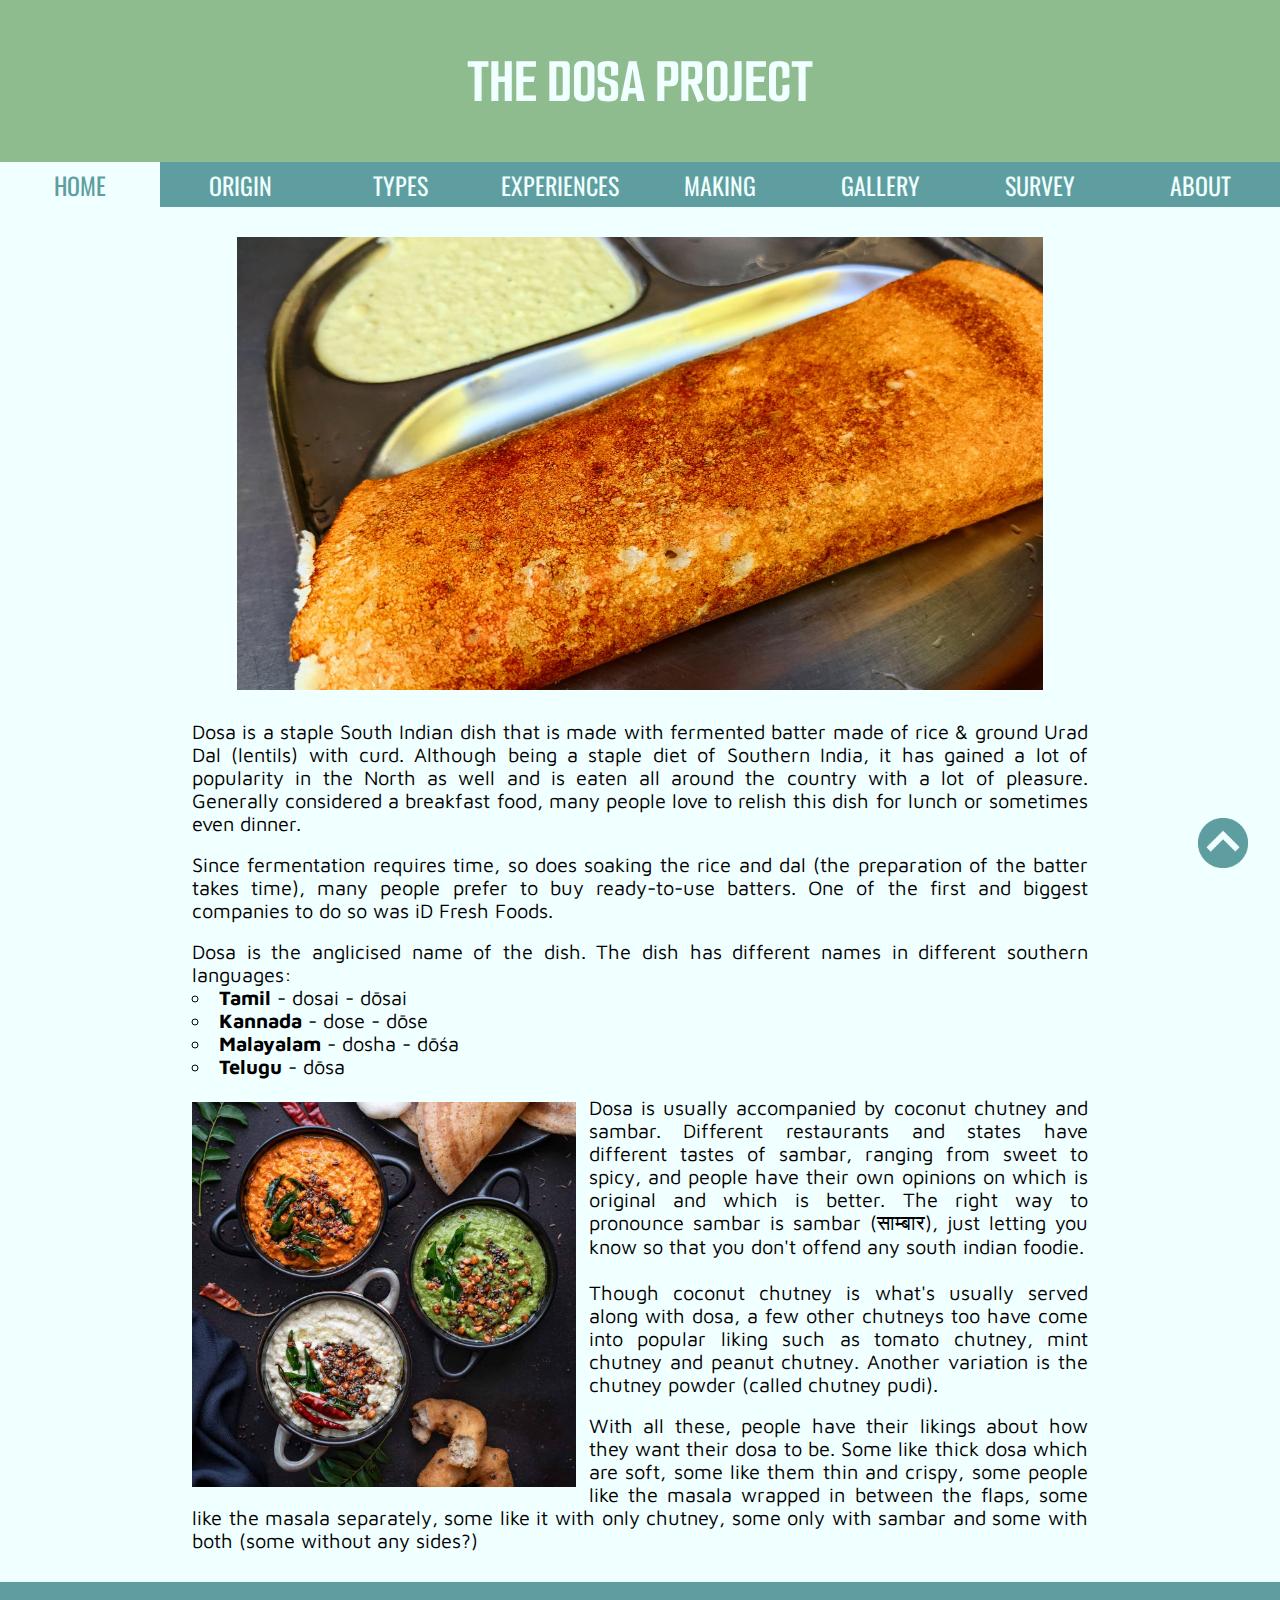
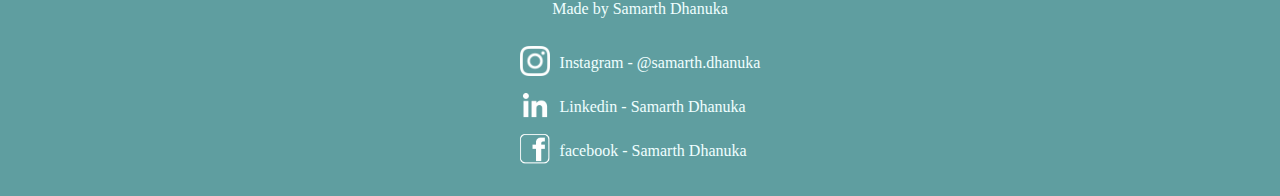
<file: index.html>
<!DOCTYPE html>
<html lang="en">

<head>
    <meta charset="UTF-8">
    <meta http-equiv="X-UA-Compatible" content="IE=edge">
    <meta name="viewport" content="width=device-width, initial-scale=1.0">
    <title>The Dosa Project</title>
    <link rel = "icon" href = "img/Dosa logo.png" type = "image/x-icon">
    <link rel="stylesheet" href="style.css">
    <link rel="stylesheet" href="layout.css">
    <link rel="stylesheet" href="responsive.css">
</head>

<body class="flex">
    <h1>
        <div id="top" class="flex acenter jcenter">
            <a href="index.html" class="flex unstyle text-azure acenter jcenter">
                <h1>THE DOSA PROJECT</h1>
            </a>
        </div>
    </h1>
    <header class="flex">
        <nav class="text-azure">
            <ul class="flex acenter">
                <li class="flex nav_ele"><a href="index.html" class="flex unstyle text-azure acenter jcenter"
                        id="this-page">HOME</a></li>
                <li class="flex nav_ele"><a href="origin.html"
                        class="flex unstyle text-azure acenter jcenter">ORIGIN</a></li>
                <li class="flex nav_ele"><a href="types.html"
                        class="flex unstyle text-azure acenter jcenter dropdown types">TYPES
                        <br>
                        <div id="types-list">
                            <a href="types.html#masala">Masala Dosa</a><br>
                            <a href="types.html#benne">Benne Dosa</a><br>
                            <a href="types.html#nine">99 Dosa</a><br>
                        </div>
                    </a>
                </li>
                <li class="flex nav_ele">
                    <a href="experiences.html" class="flex unstyle text-azure acenter jcenter">EXPERIENCES</a>
                </li>
                <li class="flex nav_ele"><a href="making.html"
                        class="flex unstyle text-azure acenter jcenter">MAKING</a></li>
                <li class="flex nav_ele"><a href="gallery.html" class="flex unstyle text-azure acenter jcenter">GALLERY</a>
                </li>
                <li class="flex nav_ele"><a href="survey.html"
                        class="flex unstyle text-azure acenter jcenter">SURVEY</a></li>
                <li class="flex nav_ele"><a href="about.html" class="flex unstyle text-azure acenter jcenter">ABOUT</a>
                </li>
            </ul>
        </nav>
    </header>
    <main class="flex jcenter">
        <div class="w100">
            <div class="flex acenter jcenter m30">
                <img src="img/Dosa 1.jpeg" alt="Image of Dosa" class="w90">
            </div>
            <p class="justify">
                Dosa is a staple South Indian dish that is made with fermented batter made of rice & ground Urad Dal
                (lentils) with curd. Although being a staple diet of Southern India, it has gained a lot of popularity
                in the North as well and is eaten all around the country with a lot of pleasure. Generally considered a
                breakfast food, many people love to relish this dish for lunch or sometimes even dinner.
            </p>
            <br>
            <p class="justify">
                Since fermentation requires time, so does soaking the rice and dal (the preparation of the batter takes
                time), many people prefer to buy ready-to-use batters. One of the first and biggest companies to do so
                was iD Fresh Foods.
            </p>
            <br>
            <p class="justify">
                Dosa is the anglicised name of the dish. The dish has different names in different southern languages:
            </p>
            <!-- <br> -->
            <ul>
                <li> <b>Tamil</b> - dosai - dōsai</li>
                <li> <b>Kannada</b> - dose - dōse</li>
                <li> <b>Malayalam</b> - dosha - dōśa</li>
                <li> <b>Telugu</b> - dōsa</li>
            </ul>
            <br>
            <a
                href="https://www.google.com/url?sa=i&url=https%3A%2F%2Fwww.cubesnjuliennes.com%2Fcoconut-chutney-recipe%2F&psig=AOvVaw0rjCI6iHm2WC2Ce8DPnVQA&ust=1647249770305000&source=images&cd=vfe&ved=0CAsQjRxqFwoTCJCO1d3hwvYCFQAAAAAdAAAAABAD">
                <img src="img/chutneys.jpeg" alt="image of chutneys" class="float ptop">
            </a>
            <p class="justify">
                Dosa is usually accompanied by coconut chutney and sambar. Different restaurants and states have
                different tastes of sambar, ranging from sweet to spicy, and people have their own opinions on which
                is original and which is better. The right way to pronounce sambar is sambar (साम्बार), just letting
                you know so that you don't offend any south indian foodie.
                <br>
                <br>
                Though coconut chutney is what's usually served along with dosa, a few other chutneys too have come
                into popular liking such as tomato chutney, mint chutney and peanut chutney. Another variation is the
                chutney powder (called chutney pudi).
            </p>
            <br>
            <p class="justify">
                With all these, people have their likings about how they want their dosa to be. Some like
                thick dosa which are soft, some like them thin and crispy, some people like the masala wrapped in
                between the flaps, some like the masala separately, some like it with only chutney, some only with
                sambar and some with both (some without any sides?)
            </p>
        </div>
    </main>
    <div id="gototop">
        <img src="img/go to top.png" alt="Back to top" height="50px">
    </div>
    <footer class="flex acenter jcenter text-azure clmn">
        <br>
        Made by Samarth Dhanuka
        <br> <br>
        <table cellspacing= "10px">
            <tr>
                <td>
                    <a href="https://www.instagram.com/_sam.art.h_/" target="_blank" class="unstyle">
                        <img src="img/insta.png" alt="Instagram">
                    </a>
                </td>
                <td>
                    <a href="https://www.instagram.com/samarth.dhanuka/" target="_blank" class="unstyle">
                        Instagram - @samarth.dhanuka
                    </a>
                </td>
            </tr>
            <tr>
                <td>
                    <a href="https://www.linkedin.com/in/samarth-dhanuka/" target="_blank" class="unstyle">
                        <img src="img/in.png" alt="Linkedin">
                    </a>
                </td>
                <td>
                    <a href="https://www.linkedin.com/in/samarth-dhanuka/" target="_blank" class="unstyle">
                        Linkedin - Samarth Dhanuka
                    </a>
                </td>
            </tr>
            <tr>
                <td>
                    <a href="https://www.facebook.com/profile.php?id=100075014081166" target="_blank" class="unstyle">
                        <img src="img/fb.png" alt="facebook">
                    </a>
                </td>
                <td>
                    <a href="https://www.facebook.com/profile.php?id=100075014081166" target="_blank" class="unstyle">
                        facebook - Samarth Dhanuka
                    </a>
                </td>
            </tr>
        </table>
        <br>
    </footer>
</body>

<script src="backtotop.js"></script>

</html>
</file>
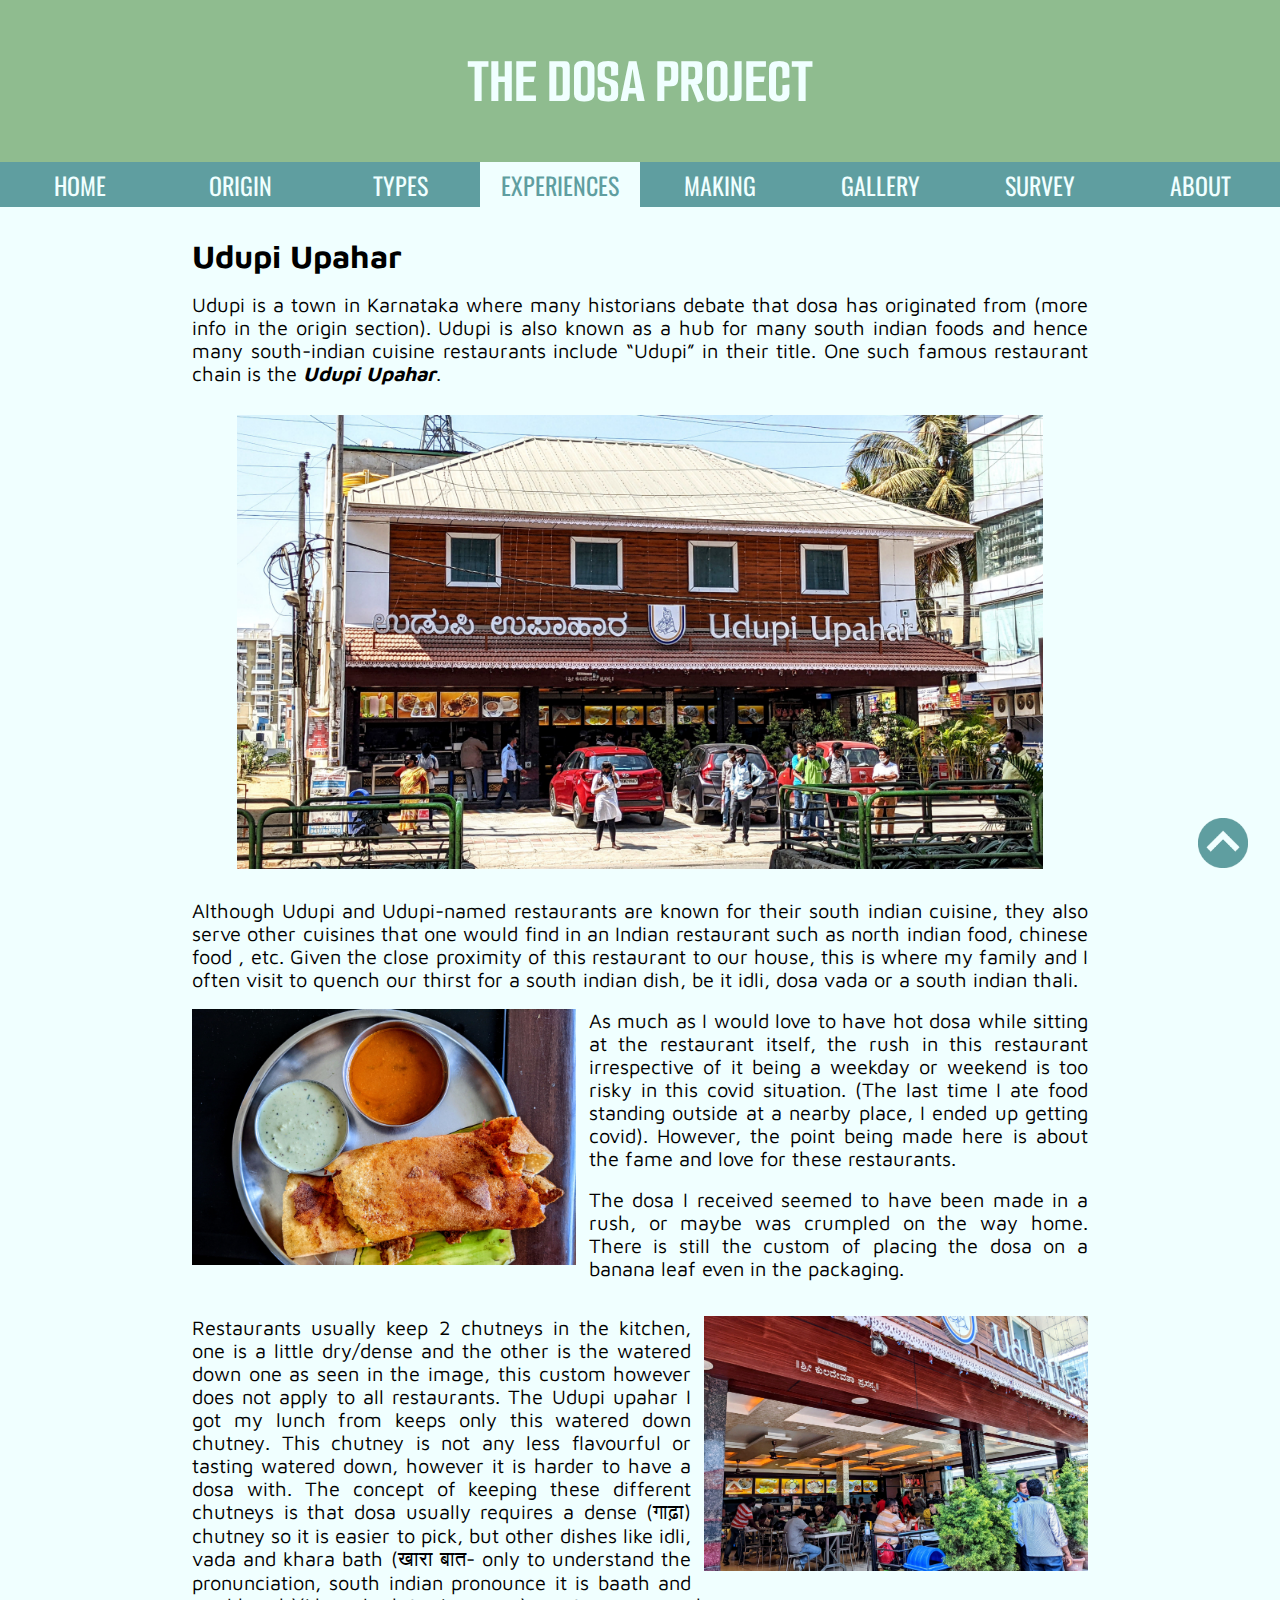
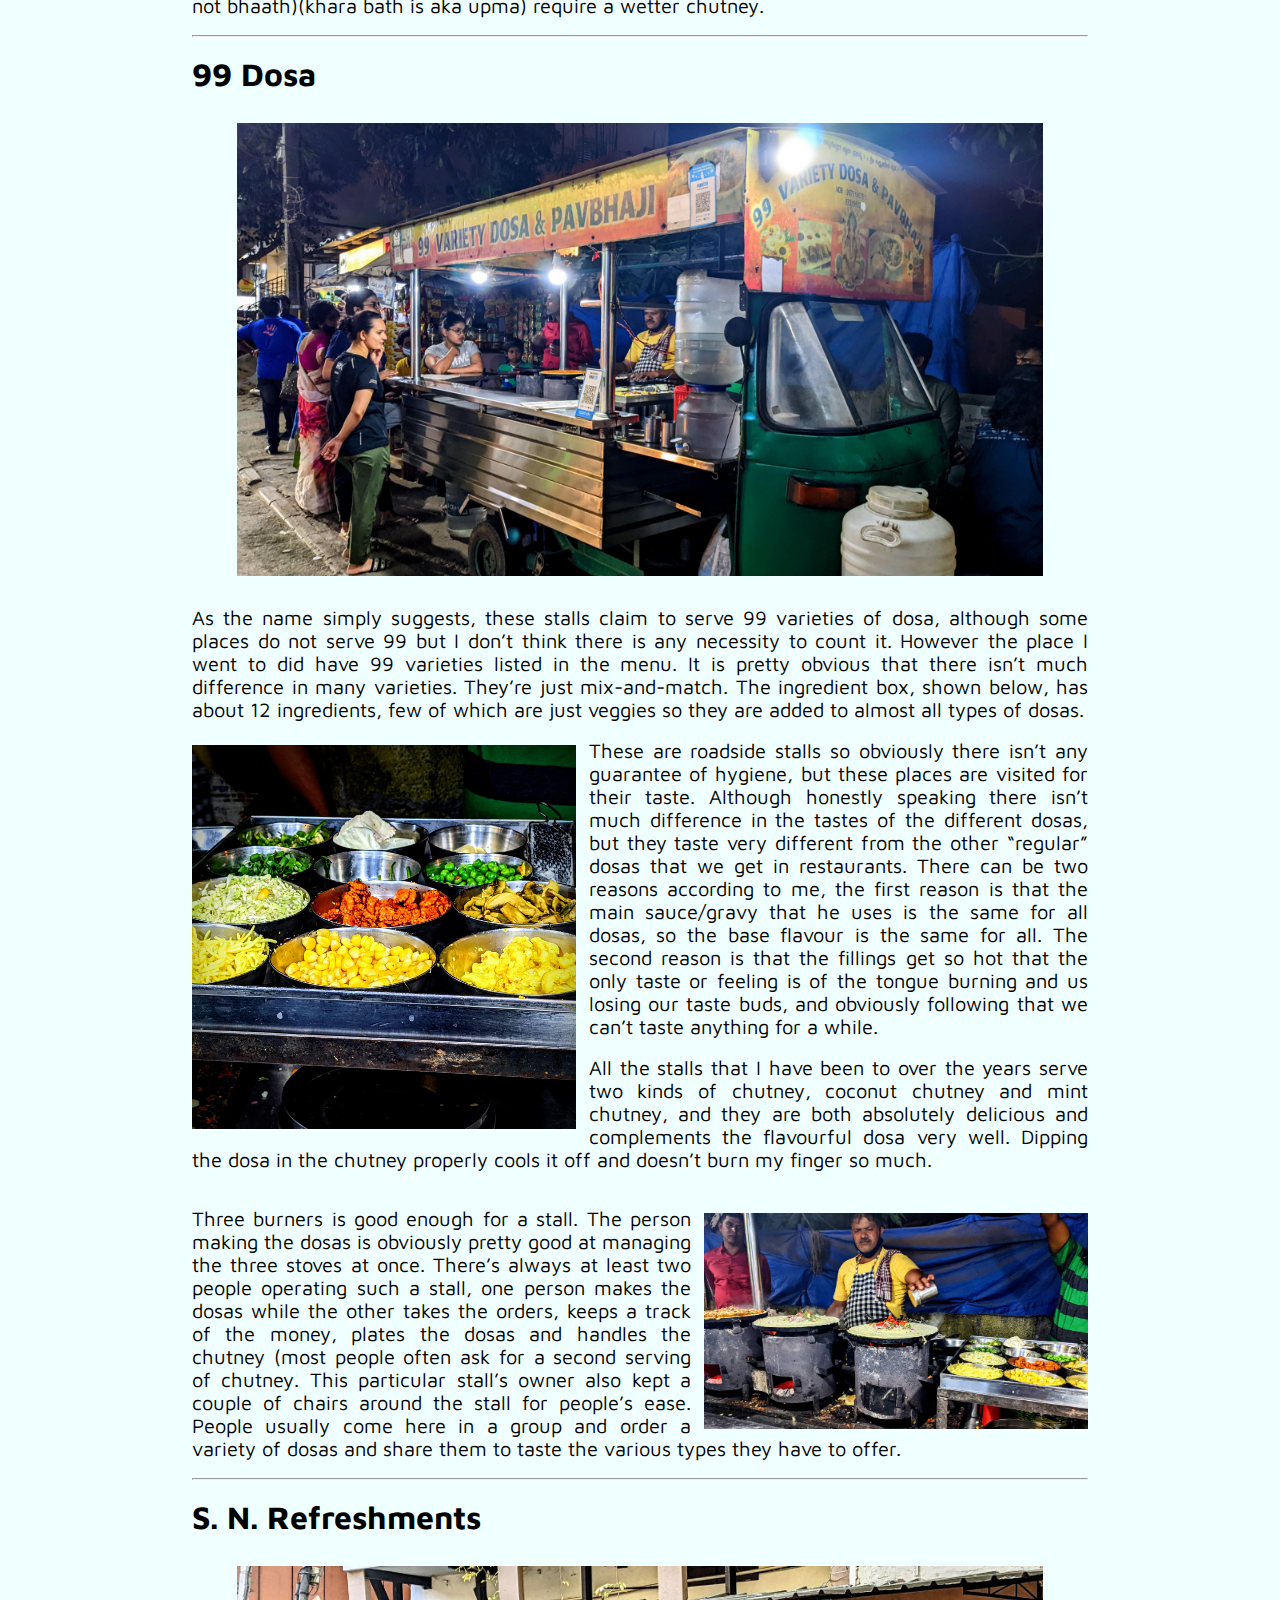
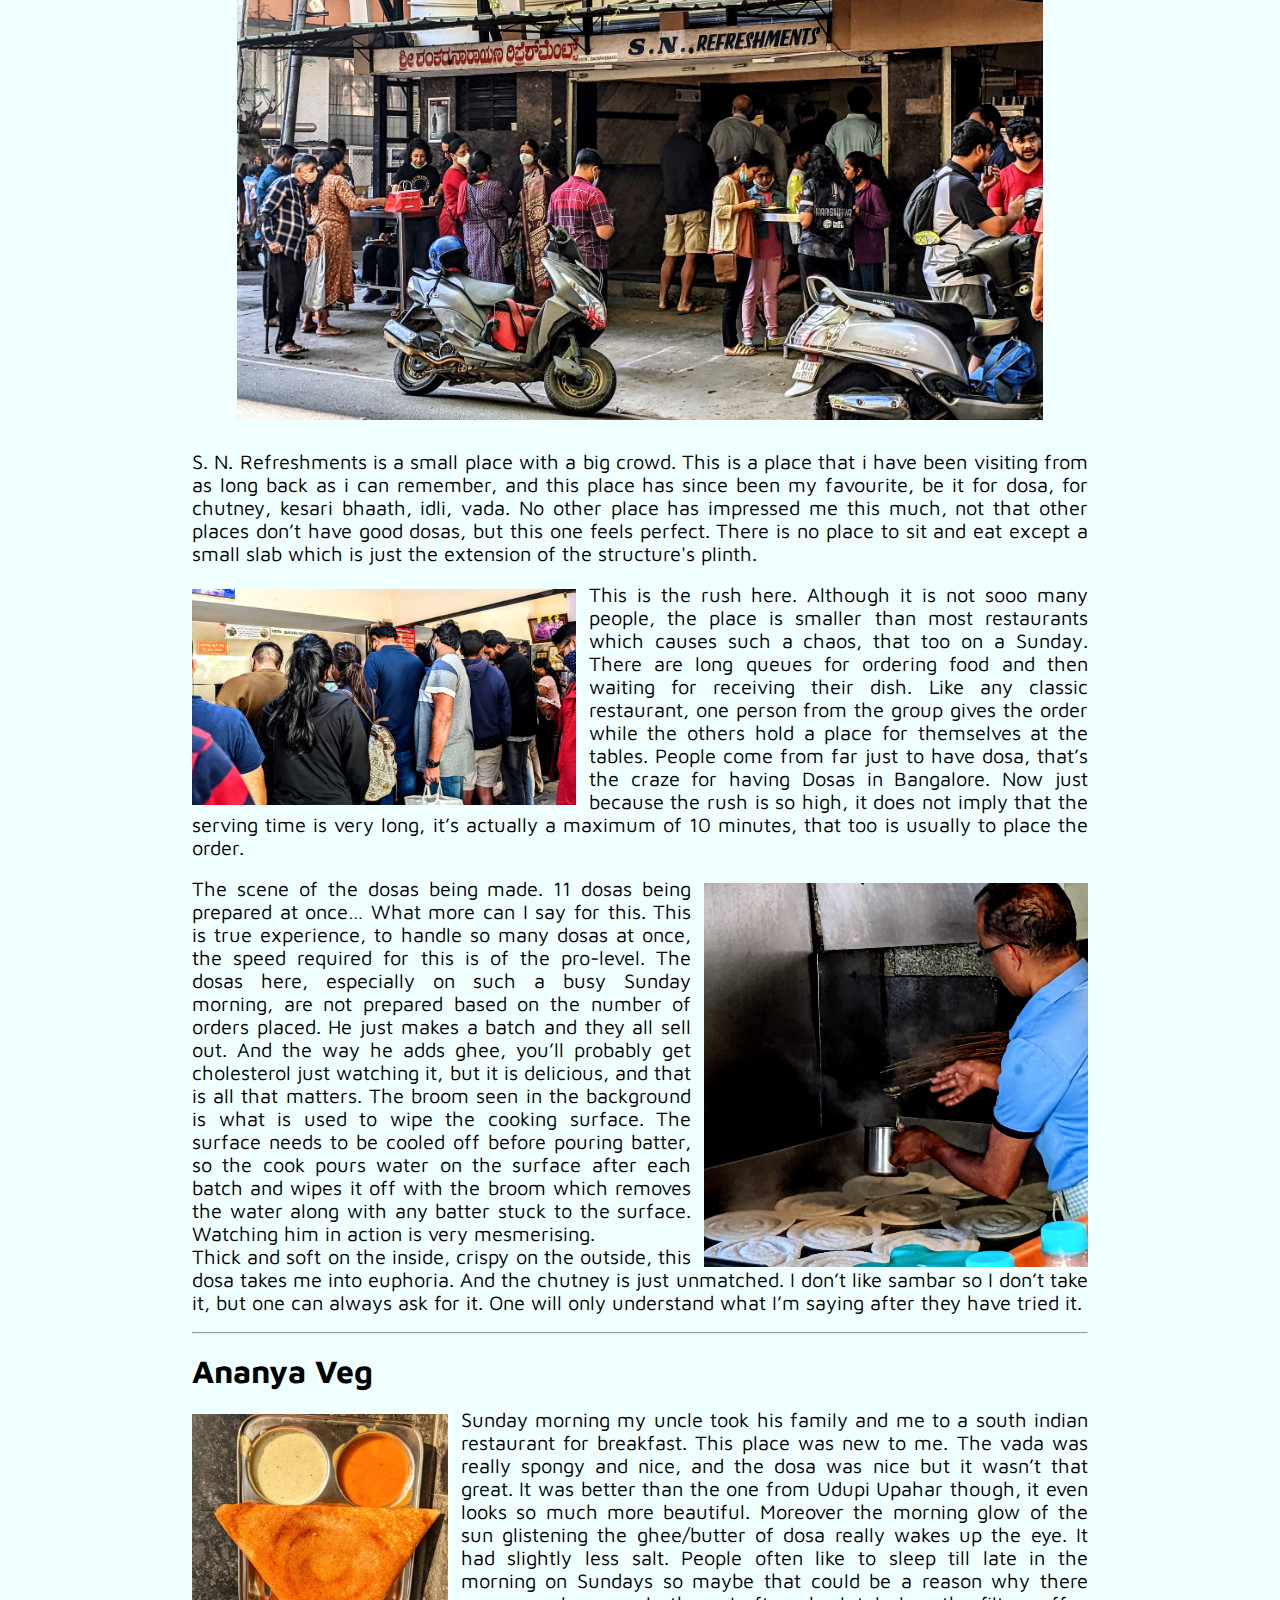
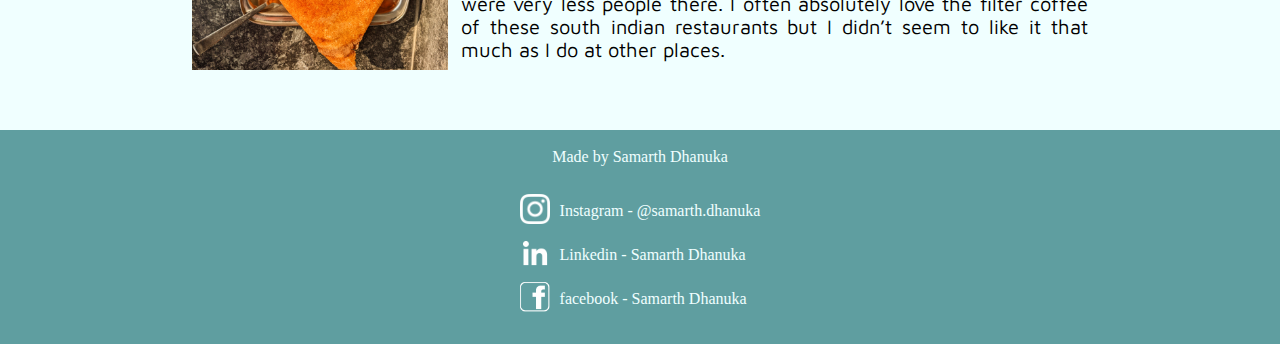
<file: experiences.html>
<!DOCTYPE html>
<html lang="en">

<head>
    <meta charset="UTF-8">
    <meta http-equiv="X-UA-Compatible" content="IE=edge">
    <meta name="viewport" content="width=device-width, initial-scale=1.0">
    <title>The Dosa Project</title>
    <link rel = "icon" href = "img/Dosa logo.png" type = "image/x-icon">
    <link rel="stylesheet" href="style.css">
    <link rel="stylesheet" href="layout.css">
</head>

<body class="flex">
    <h1>
        <div id="top" class="flex acenter jcenter">
            <a href="index.html" class="flex unstyle text-azure acenter jcenter">
                <h1>THE DOSA PROJECT</h1>
            </a>
        </div>
    </h1>
    <header class="flex">
        <nav class="text-azure">
            <ul class="flex acenter">
                <li class="flex nav_ele"><a href="index.html" class="flex unstyle text-azure acenter jcenter">HOME</a>
                </li>
                <li class="flex nav_ele"><a href="origin.html"
                        class="flex unstyle text-azure acenter jcenter">ORIGIN</a></li>
                <li class="flex nav_ele"><a href="types.html"
                        class="flex unstyle text-azure acenter jcenter dropdown types">TYPES
                        <br>
                        <div id="types-list">
                            <a href="types.html#masala">Masala Dosa</a><br>
                            <a href="types.html#benne">Benne Dosa</a><br>
                            <a href="types.html#nine">99 Dosa</a><br>
                        </div>
                    </a>
                </li>
                <li class="flex nav_ele">
                    <a href="experiences.html" class="flex unstyle text-azure acenter jcenter"
                        id="this-page">EXPERIENCES</a>
                </li>
                <li class="flex nav_ele"><a href="making.html"
                        class="flex unstyle text-azure acenter jcenter">MAKING</a></li>
                <li class="flex nav_ele"><a href="gallery.html" class="flex unstyle text-azure acenter jcenter">GALLERY</a>
                </li>
                <li class="flex nav_ele"><a href="survey.html"
                        class="flex unstyle text-azure acenter jcenter">SURVEY</a></li>
                <li class="flex nav_ele"><a href="about.html" class="flex unstyle text-azure acenter jcenter">ABOUT</a>
                </li>
            </ul>
        </nav>
    </header>
    <main class="flex jcenter">
        <div class="w100 m30">
            <h1>Udupi Upahar</h1> <br>
            <p class="justify">
                Udupi is a town in Karnataka where many historians debate that dosa has originated from (more info in
                the origin section). Udupi is also known as a hub for many south indian foods and hence many
                south-indian cuisine restaurants include “Udupi” in their title. One such famous restaurant chain is the
                <b><em>Udupi Upahar</em></b>.
            </p>
            <div class="flex jcenter">
                <img src="img/udupi r.jpeg" alt="Udupi Upahar" class="w90 m30">
            </div>
            <p class="justify">
                Although Udupi and Udupi-named restaurants are known for their south indian cuisine, they also serve
                other cuisines that one would find in an Indian restaurant such as north indian food, chinese food ,
                etc. Given the close proximity of this restaurant to our house, this is where my family and I often
                visit to quench our thirst for a south indian dish, be it idli, dosa vada or a south indian thali.
            </p> <br>
            <img src="img/udupi dosa.jpeg" alt="Dosa from Udupi Upahar" class="float">
            <p class="justify">
                As much as I would love to have hot dosa while sitting at the restaurant itself, the rush in this
                restaurant irrespective of it being a weekday or weekend is too risky in this covid situation. (The last
                time I ate food standing outside at a nearby place, I ended up getting covid). However, the point being
                made here is about the fame and love for these restaurants.
            </p> <br>
            <p class="justify">
                The dosa I received seemed to have been made in a rush, or maybe was crumpled on the way home. There is
                still the custom of placing the dosa on a banana leaf even in the packaging.
            </p> <br> <br>
            <img src="img/udupi.jpeg" alt="Udupi Upahar" class="floatr">
            <p class="justify">
                Restaurants usually keep 2 chutneys in the kitchen, one is a little dry/dense and the other is the
                watered down one as seen in the image, this custom however does not apply to all restaurants. The Udupi
                upahar I got my lunch from keeps only this watered down chutney. This chutney is not any less flavourful
                or tasting watered down, however it is harder to have a dosa with. The concept of keeping these
                different chutneys is that dosa usually requires a dense (गाढ़ा) chutney so it is easier to pick, but
                other dishes like idli, vada and khara bath (खारा बात- only to understand the pronunciation, south
                indian pronounce it is baath and not bhaath)(khara bath is aka upma) require a wetter chutney.
            </p> <br>
            <hr> <br>
            <h1>99 Dosa</h1>
            <div class="flex jcenter">
                <img src="img/stall.jpeg" alt="99 Dosa Stall" class="w90 m30">
            </div>
            <p class="justify">
                As the name simply suggests, these stalls claim to serve 99 varieties of dosa, although some places do
                not serve 99 but I don’t think there is any necessity to count it. However the place I went to did have
                99 varieties listed in the menu. It is pretty obvious that there isn’t much difference in many
                varieties. They’re just mix-and-match. The ingredient box, shown below, has about 12 ingredients, few of
                which are just veggies so they are added to almost all types of dosas.
            </p> <br>
            <img src="img/ingredients.jpeg" alt="Ingredient Box" class="float ptop">
            <p class="justify">
                These are roadside stalls so obviously there isn’t any guarantee of hygiene, but these places are
                visited for their taste. Although honestly speaking there isn’t much difference in the tastes of the
                different dosas, but they taste very different from the other “regular” dosas that we get in
                restaurants. There can be two reasons according to me, the first reason is that the main sauce/gravy
                that he uses is the same for all dosas, so the base flavour is the same for all. The second reason is
                that the fillings get so hot that the only taste or feeling is of the tongue burning and us losing our
                taste buds, and obviously following that we can’t taste anything for a while.
            </p> <br>
            <p class="justify">
                All the stalls that I have been to over the years serve two kinds of chutney, coconut chutney and mint
                chutney, and they are both absolutely delicious and complements the flavourful dosa very well. Dipping
                the dosa in the chutney properly cools it off and doesn’t burn my finger so much.
            </p> <br> <br>
            <img src="img/stove.jpeg" alt="99 Dosa Stove" class="floatr ptop">
            <p class="justify">
                Three burners is good enough for a stall. The person making the dosas is obviously pretty good at
                managing the three stoves at once. There’s always at least two people operating such a stall, one person
                makes the dosas while the other takes the orders, keeps a track of the money, plates the dosas and
                handles the chutney (most people often ask for a second serving of chutney. This particular stall’s
                owner also kept a couple of chairs around the stall for people’s ease. People usually come here in a
                group and order a variety of dosas and share them to taste the various types they have to offer.
            </p> <br>
            <hr> <br>
            <h1>S. N. Refreshments</h1>
            <div class="flex jcenter">
                <img src="img/snrefreshments.jpeg" alt="S. N. Refreshments" class="m30 w90">
            </div>
            <p class="justify">
                S. N. Refreshments is a small place with a big crowd. This is a place that i have been visiting from as
                long back as i can remember, and this place has since been my favourite, be it for dosa, for chutney,
                kesari bhaath, idli, vada. No other place has impressed me this much, not that other places don’t have
                good dosas, but this one feels perfect. There is no place to sit and eat except a small slab which is
                just the extension of the structure's plinth.
            </p> <br>
            <img src="img/rush.jpeg" alt="crowded place" class="float ptop">
            <p class="justify">
                This is the rush here. Although it is not sooo many people, the place is smaller than most restaurants
                which causes such a chaos, that too on a Sunday. There are long queues for ordering food and then
                waiting for receiving their dish. Like any classic restaurant, one person from the group gives the order
                while the others hold a place for themselves at the tables. People come from far just to have dosa,
                that’s the craze for having Dosas in Bangalore. Now just because the rush is so high, it does not imply
                that the serving time is very long, it’s actually a maximum of 10 minutes, that too is usually to place
                the order.
            </p> <br>
            <img src="img/preparation.jpeg" alt="Making Dosas like a Pro" class="floatr ptop">
            <p class="justify">
                The scene of the dosas being made. 11 dosas being prepared at once… What more can I say for this. This
                is true experience, to handle so many dosas at once, the speed required for this is of the pro-level.
                The dosas here, especially on such a busy Sunday morning, are not prepared based on the number of orders
                placed. He just makes a batch and they all sell out. And the way he adds ghee, you’ll probably get
                cholesterol just watching it, but it is delicious, and that is all that matters.
                The broom seen in the background is what is used to wipe the cooking surface. The surface needs to be
                cooled off before pouring batter, so the cook pours water on the surface after each batch and wipes it
                off with the broom which removes the water along with any batter stuck to the surface.
                Watching him in action is very mesmerising.
                <br>
                Thick and soft on the inside, crispy on the outside, this dosa takes me into euphoria. And the chutney is just unmatched. I don’t like sambar so I don’t take it, but one can always ask for it. One will only understand what I’m saying after they have tried it. 
            </p> <br>
            <hr> <br>
            <h1>Ananya Veg</h1>
            <br>
            <img src="img/ananya.jpeg" alt="Dosa" class="float ptop w20">
            <p class="justify">
                Sunday morning my uncle took his family and me to a south indian restaurant for breakfast. This place was new to me. The vada was really spongy and nice, and the dosa was nice but it wasn’t that great. It was better than the one from Udupi Upahar though, it even looks so much more beautiful. Moreover the morning glow of the sun glistening the ghee/butter of dosa really wakes up the eye. It had slightly less salt. People often like to sleep till late in the morning on Sundays so maybe that could be a reason why there were very less people there. I often absolutely love the filter coffee of these south indian restaurants but I didn’t seem to like it that much as I do at other places.
            </p>
        </div>
    </main>
    <div id="gototop">
        <img src="img/go to top.png" alt="Back to top" height="50px">
    </div>
    <footer class="flex acenter jcenter text-azure clmn">
        <br>
        Made by Samarth Dhanuka
        <br> <br>
        <table cellspacing= "10px">
            <tr>
                <td>
                    <a href="https://www.instagram.com/_sam.art.h_/" target="_blank" class="unstyle">
                        <img src="img/insta.png" alt="Instagram">
                    </a>
                </td>
                <td>
                    <a href="https://www.instagram.com/samarth.dhanuka/" target="_blank" class="unstyle">
                        Instagram - @samarth.dhanuka
                    </a>
                </td>
            </tr>
            <tr>
                <td>
                    <a href="https://www.linkedin.com/in/samarth-dhanuka/" target="_blank" class="unstyle">
                        <img src="img/in.png" alt="Linkedin">
                    </a>
                </td>
                <td>
                    <a href="https://www.linkedin.com/in/samarth-dhanuka/" target="_blank" class="unstyle">
                        Linkedin - Samarth Dhanuka
                    </a>
                </td>
            </tr>
            <tr>
                <td>
                    <a href="https://www.facebook.com/profile.php?id=100075014081166" target="_blank" class="unstyle">
                        <img src="img/fb.png" alt="facebook">
                    </a>
                </td>
                <td>
                    <a href="https://www.facebook.com/profile.php?id=100075014081166" target="_blank" class="unstyle">
                        facebook - Samarth Dhanuka
                    </a>
                </td>
            </tr>
        </table>
        <br>
    </footer>
</body>

<script src="backtotop.js"></script>

</html>
</file>
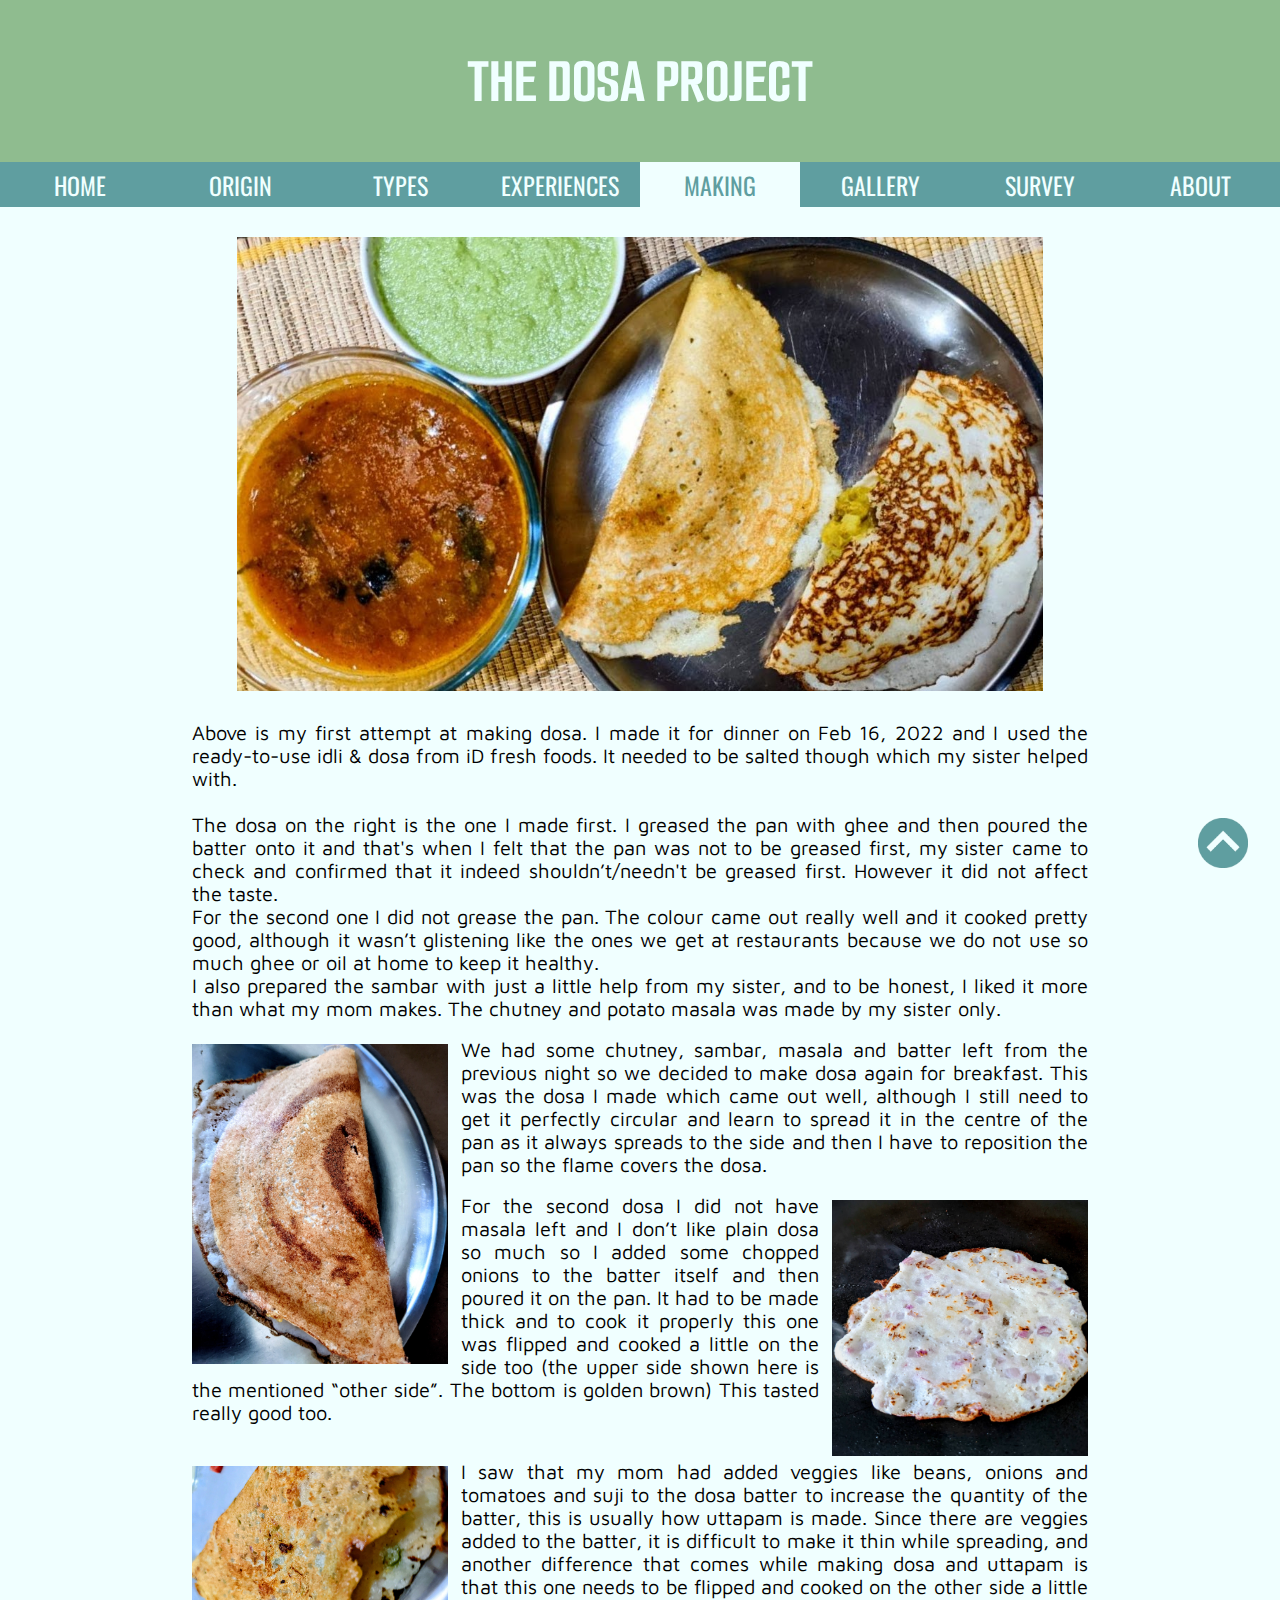
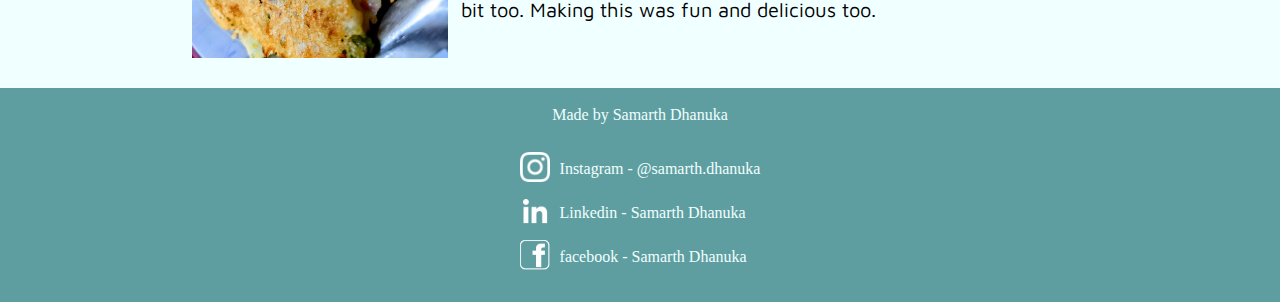
<file: making.html>
<!DOCTYPE html>
<html lang="en">

<head>
    <meta charset="UTF-8">
    <meta http-equiv="X-UA-Compatible" content="IE=edge">
    <meta name="viewport" content="width=device-width, initial-scale=1.0">
    <title>The Dosa Project</title>
    <link rel = "icon" href = "img/Dosa logo.png" type = "image/x-icon">
    <link rel="stylesheet" href="style.css">
    <link rel="stylesheet" href="layout.css">
</head>

<body class="flex">
    <h1>
        <div id="top" class="flex acenter jcenter">
            <a href="index.html" class="flex unstyle text-azure acenter jcenter">
                <h1>THE DOSA PROJECT</h1>
            </a>
        </div>
    </h1>
    <header class="flex">
        <nav class="text-azure">
            <ul class="flex acenter">
                <li class="flex nav_ele"><a href="index.html" class="flex unstyle text-azure acenter jcenter">HOME</a>
                </li>
                <li class="flex nav_ele"><a href="origin.html"
                        class="flex unstyle text-azure acenter jcenter">ORIGIN</a></li>
                <li class="flex nav_ele"><a href="types.html"
                        class="flex unstyle text-azure acenter jcenter dropdown types">TYPES
                        <br>
                        <div id="types-list">
                            <a href="#masala">Masala Dosa</a><br>
                            <a href="#benne">Benne Dosa</a><br>
                            <a href="#nine">99 Dosa</a><br>
                        </div>
                    </a>
                </li>
                <li class="flex nav_ele">
                    <a href="experiences.html" class="flex unstyle text-azure acenter jcenter">EXPERIENCES</a>
                </li>
                <li class="flex nav_ele"><a href="making.html" class="flex unstyle text-azure acenter jcenter"
                        id="this-page">MAKING</a></li>
                <li class="flex nav_ele"><a href="gallery.html" class="flex unstyle text-azure acenter jcenter">GALLERY</a>
                </li>
                <li class="flex nav_ele"><a href="survey.html"
                        class="flex unstyle text-azure acenter jcenter">SURVEY</a></li>
                <li class="flex nav_ele"><a href="about.html" class="flex unstyle text-azure acenter jcenter">ABOUT</a>
                </li>
            </ul>
        </nav>
    </header>
    <main class="flex jcenter">
        <div class="w100">
            <div class="flex acenter jcenter m30">
                <img src="img/first dosa.jpeg" alt="Dosa" class="w90">
            </div>
            <p class="justify">
                Above is my first attempt at making dosa. I made it for dinner on Feb 16, 2022 and I used the ready-to-use idli & dosa from iD fresh foods. It needed to be salted though which my sister helped with. <br> <br>
                The dosa on the right is the one I made first. I greased the pan with ghee and then poured the batter onto it and that's when I felt that the pan was not to be greased first, my sister came to check and confirmed that it indeed shouldn’t/needn't be greased first. However it did not affect the taste. <br>
                For the second one I did not grease the pan. The colour came out really well and it cooked pretty good, although it wasn’t glistening like the ones we get at restaurants because we do not use so much ghee or
                oil at home to keep it healthy. <br>
                I also prepared the sambar with just a little help from my sister, and to be honest, I liked it more than what my mom makes. The chutney and potato masala was made by my sister only.
            </p> <br>
            <img src="img/sec dosa.jpeg" alt="Dosa" class="float ptop w20">
            <p class="justify">
                We had some chutney, sambar, masala and batter left from the previous night so we decided to make dosa again for breakfast. This was the dosa I made which came out well, although I still need to get it perfectly circular and learn to spread it in the centre of the pan as it always spreads to the side and then I have to reposition the pan so the flame covers the dosa. 
            </p> <br>
            <img src="img/onion.jpeg" alt="Onion Dosa" class="floatr ptop w20">
            <p class="justify">
                For the second dosa I did not have masala left and I don’t like plain dosa so much so I added some chopped onions to the batter itself and then poured it on the pan. It had to be made thick and to cook it properly this one was flipped and cooked a little on the side too (the upper side shown here is the mentioned “other side”. The bottom is golden brown) This tasted really good too.
            </p> <br> <br>
            <img src="img/uttapam.jpeg" alt="Uttapam" class="float ptop w20">
            <p class="justify">
                I saw that my mom had added veggies like beans, onions and tomatoes and suji to the dosa batter to increase the quantity of the batter, this is usually how uttapam is made. Since there are veggies added to the batter, it is difficult to make it thin while spreading, and another difference that comes while making dosa and uttapam is that this one needs to be flipped and cooked on the other side a little bit too. Making this was fun and delicious too.
            </p>
        </div>
    </main>
    <div id="gototop">
        <img src="img/go to top.png" alt="Back to top" height="50px">
    </div>
    <footer class="flex acenter jcenter text-azure clmn">
        <br>
        Made by Samarth Dhanuka
        <br> <br>
        <table cellspacing= "10px">
            <tr>
                <td>
                    <a href="https://www.instagram.com/_sam.art.h_/" target="_blank" class="unstyle">
                        <img src="img/insta.png" alt="Instagram">
                    </a>
                </td>
                <td>
                    <a href="https://www.instagram.com/samarth.dhanuka/" target="_blank" class="unstyle">
                        Instagram - @samarth.dhanuka
                    </a>
                </td>
            </tr>
            <tr>
                <td>
                    <a href="https://www.linkedin.com/in/samarth-dhanuka/" target="_blank" class="unstyle">
                        <img src="img/in.png" alt="Linkedin">
                    </a>
                </td>
                <td>
                    <a href="https://www.linkedin.com/in/samarth-dhanuka/" target="_blank" class="unstyle">
                        Linkedin - Samarth Dhanuka
                    </a>
                </td>
            </tr>
            <tr>
                <td>
                    <a href="https://www.facebook.com/profile.php?id=100075014081166" target="_blank" class="unstyle">
                        <img src="img/fb.png" alt="facebook">
                    </a>
                </td>
                <td>
                    <a href="https://www.facebook.com/profile.php?id=100075014081166" target="_blank" class="unstyle">
                        facebook - Samarth Dhanuka
                    </a>
                </td>
            </tr>
        </table>
        <br>
    </footer>
</body>

<script src="backtotop.js"></script>

</html>
</file>
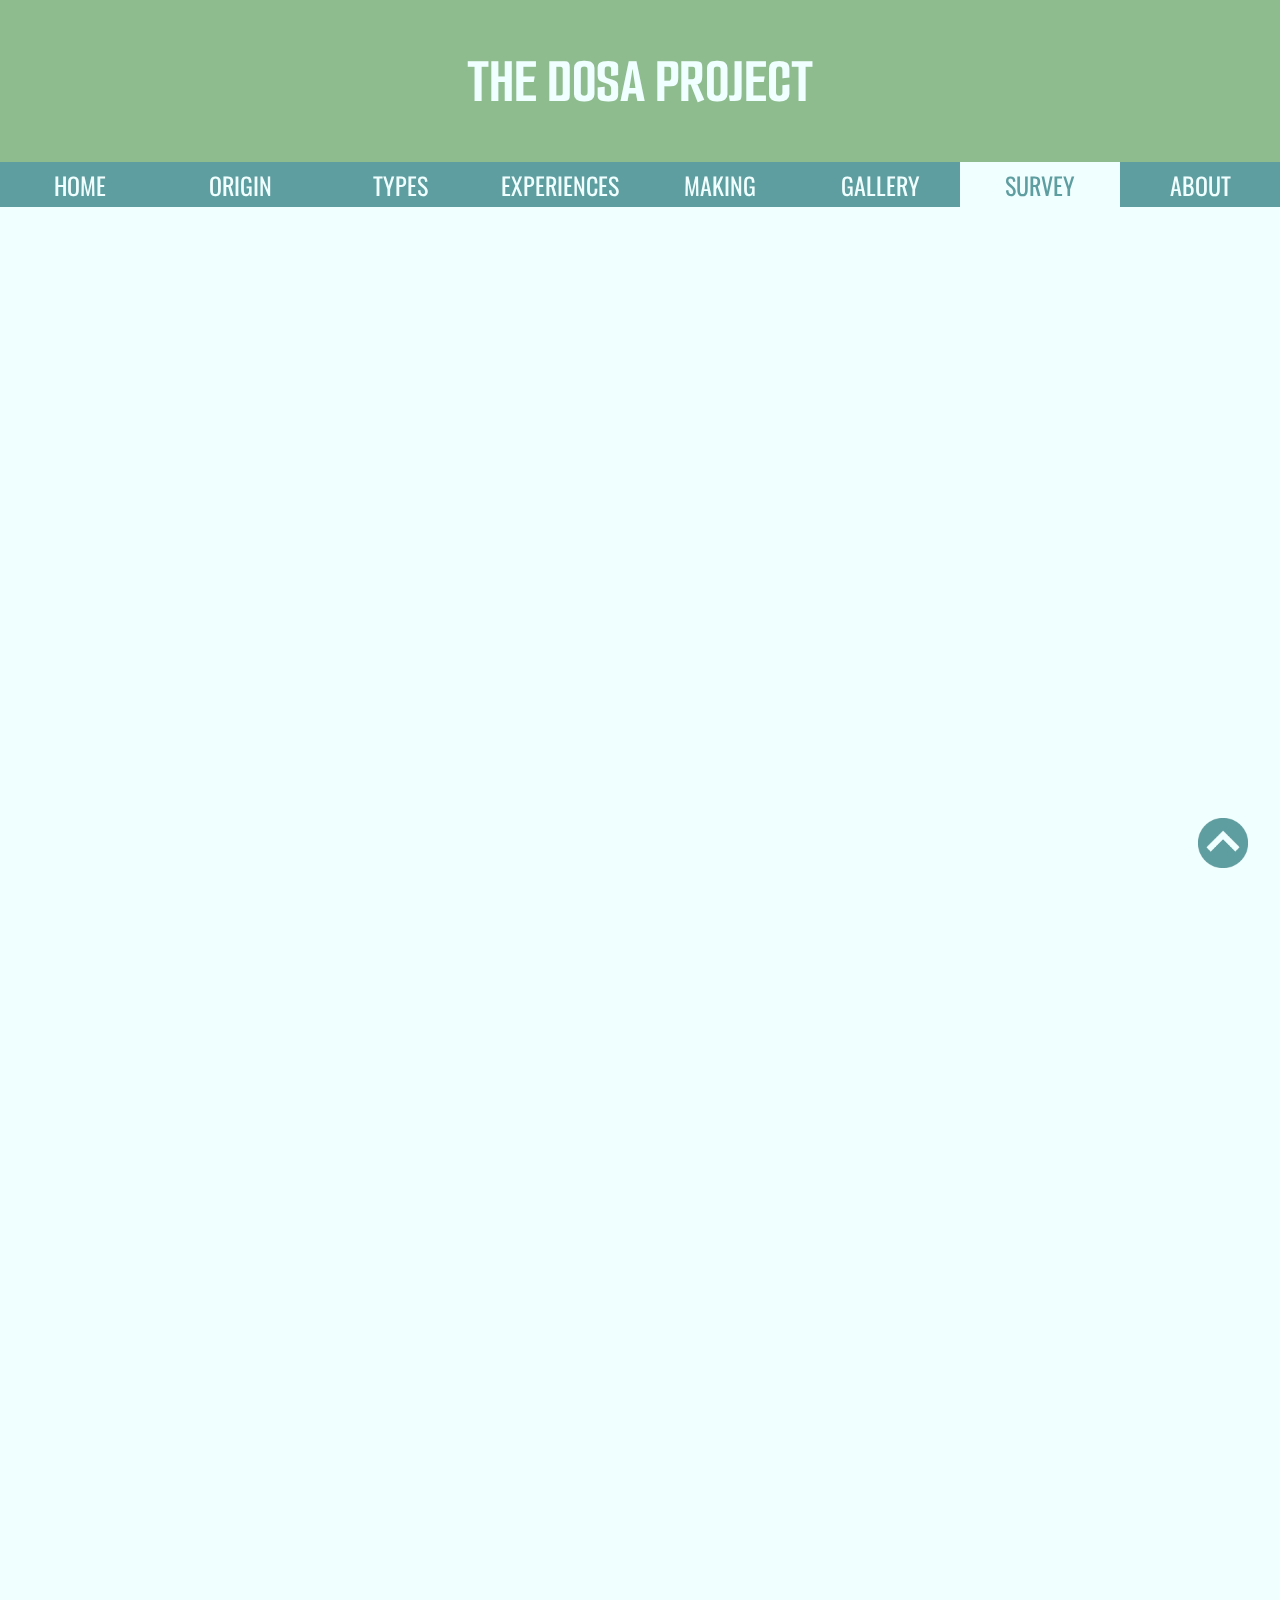
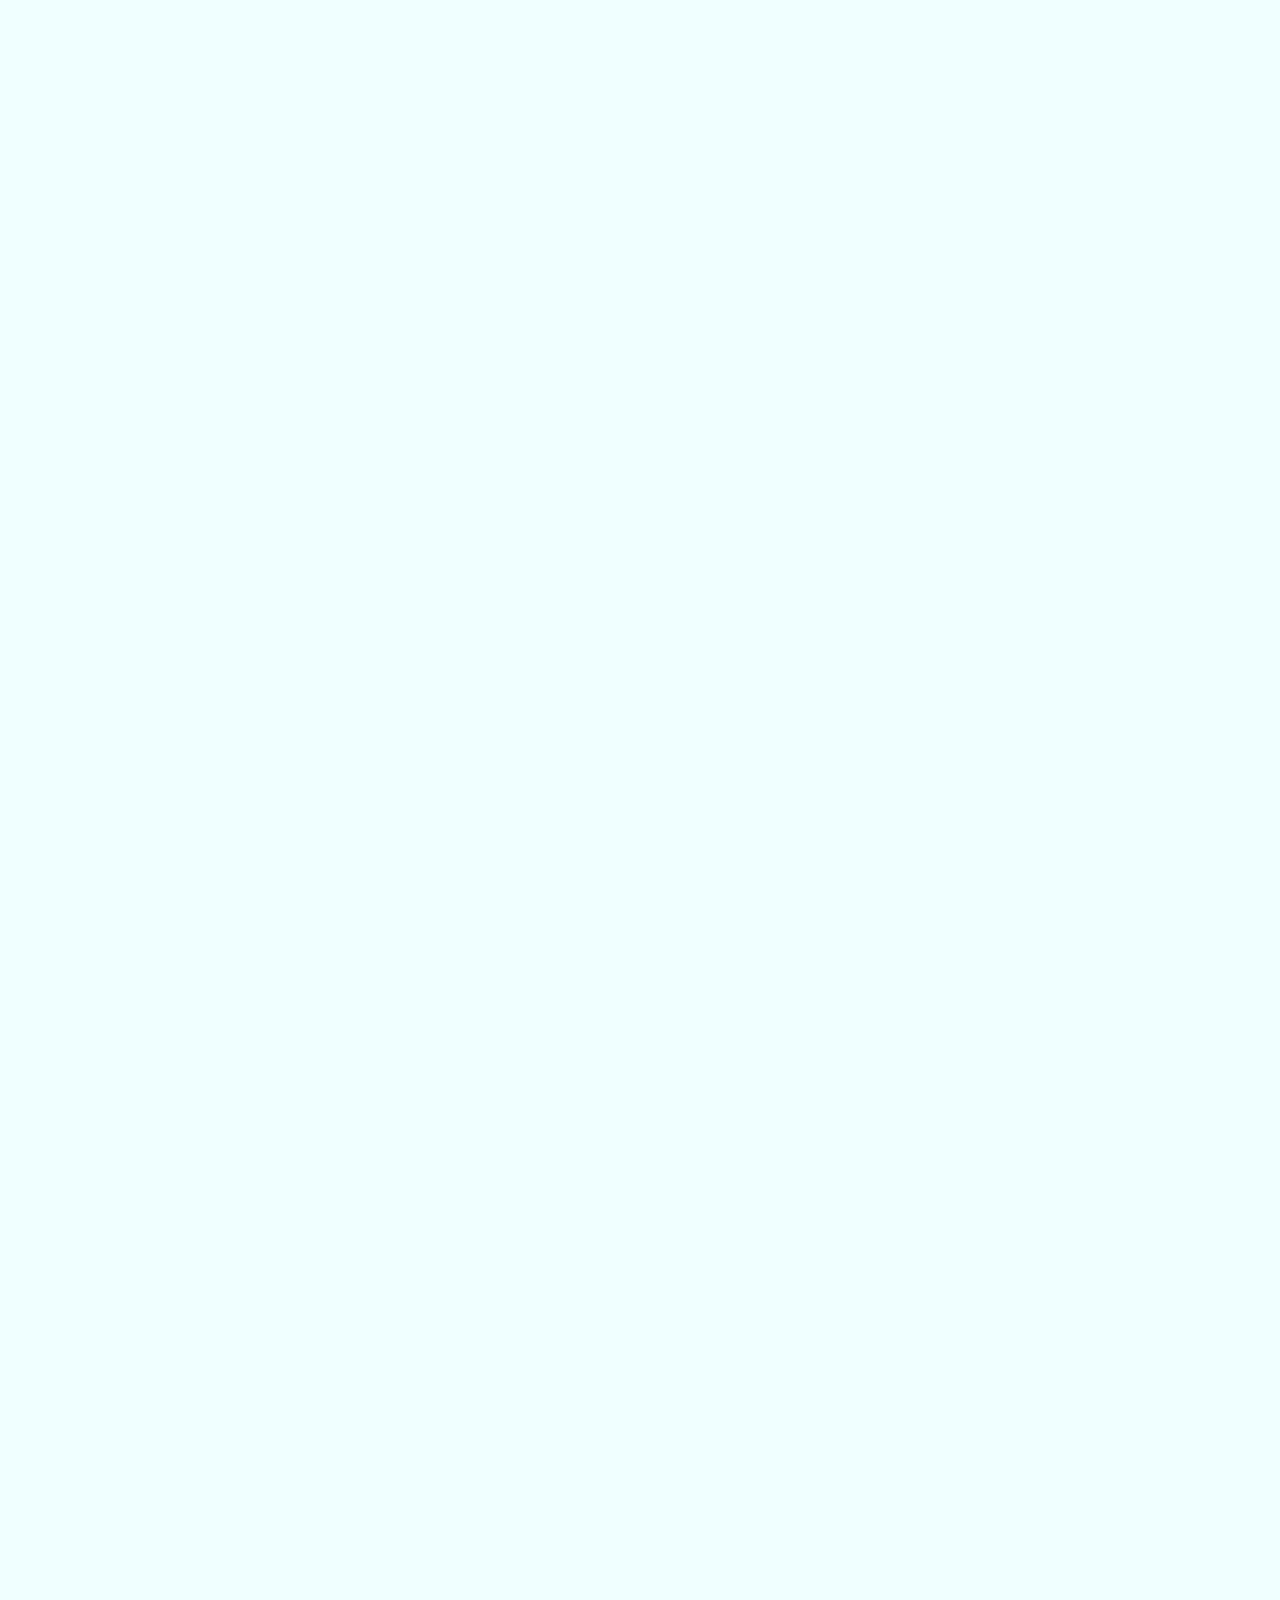
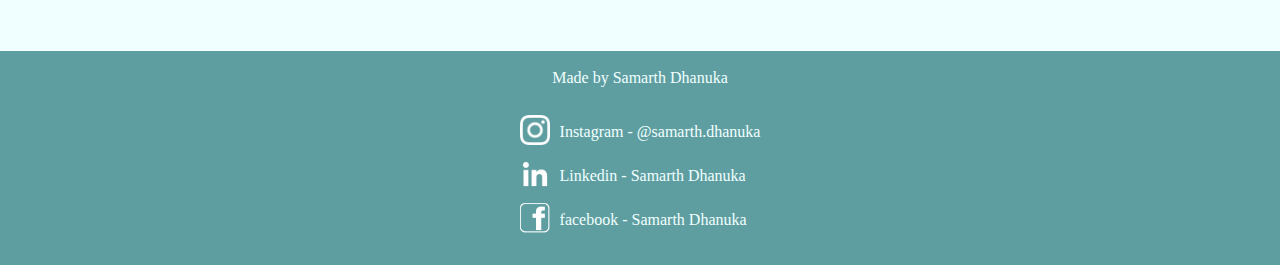
<file: survey.html>
<!DOCTYPE html>
<html lang="en">

<head>
    <meta charset="UTF-8">
    <meta http-equiv="X-UA-Compatible" content="IE=edge">
    <meta name="viewport" content="width=device-width, initial-scale=1.0">
    <title>The Dosa Project</title>
    <link rel="stylesheet" href="style.css">
    <link rel="stylesheet" href="layout.css">
</head>

<body class="flex">
    <h1>
        <div id="top" class="flex acenter jcenter">
            <a href="index.html" class="flex unstyle text-azure acenter jcenter">
                <h1>THE DOSA PROJECT</h1>
            </a>
        </div>
    </h1>
    <header class="flex">
        <nav class="text-azure">
            <ul class="flex acenter">
                <li class="flex"><a href="index.html" class="flex unstyle text-azure acenter jcenter">HOME</a></li>
                <li class="flex"><a href="origin.html" class="flex unstyle text-azure acenter jcenter">ORIGIN</a></li>
                <li class="flex nav_ele"><a href="types.html"
                        class="flex unstyle text-azure acenter jcenter dropdown types">TYPES
                        <br>
                        <div id="types-list">
                            <a href="#masala">Masala Dosa</a><br>
                            <a href="#benne">Benne Dosa</a><br>
                            <a href="#nine">99 Dosa</a><br>
                        </div>
                    </a>
                </li>
                <li class="flex">
                    <a href="experiences.html" class="flex unstyle text-azure acenter jcenter">EXPERIENCES</a>
                </li>
                <li class="flex"><a href="making.html" class="flex unstyle text-azure acenter jcenter">MAKING</a></li>
                <li class="flex"><a href="gallery.html" class="flex unstyle text-azure acenter jcenter">GALLERY</a></li>
                <li class="flex">
                    <a href="survey.html" class="flex unstyle text-azure acenter jcenter" id="this-page">SURVEY</a>
                </li>
                <li class="flex"><a href="about.html" class="flex unstyle text-azure acenter jcenter">ABOUT</a></li>
            </ul>
        </nav>
    </header>
    <main class="flex jcenter">
        <iframe
            src="https://docs.google.com/forms/d/e/1FAIpQLSf1N-5yjEkW-xzRAHPPQwch4LK4R024AuSUfu2N-9u056F76g/viewform?embedded=true"
            width="640" height="3014" frameborder="0" marginheight="0" marginwidth="0" scrolling="no">Loading…</iframe>
    </main>
    <div id="gototop">
        <img src="img/go to top.png" alt="Back to top" height="50px">
    </div>
    <footer class="flex acenter jcenter text-azure clmn">
        <br>
        Made by Samarth Dhanuka
        <br> <br>
        <table cellspacing= "10px">
            <tr>
                <td>
                    <a href="https://www.instagram.com/_sam.art.h_/" target="_blank" class="unstyle">
                        <img src="img/insta.png" alt="Instagram">
                    </a>
                </td>
                <td>
                    <a href="https://www.instagram.com/samarth.dhanuka/" target="_blank" class="unstyle">
                        Instagram - @samarth.dhanuka
                    </a>
                </td>
            </tr>
            <tr>
                <td>
                    <a href="https://www.linkedin.com/in/samarth-dhanuka/" target="_blank" class="unstyle">
                        <img src="img/in.png" alt="Linkedin">
                    </a>
                </td>
                <td>
                    <a href="https://www.linkedin.com/in/samarth-dhanuka/" target="_blank" class="unstyle">
                        Linkedin - Samarth Dhanuka
                    </a>
                </td>
            </tr>
            <tr>
                <td>
                    <a href="https://www.facebook.com/profile.php?id=100075014081166" target="_blank" class="unstyle">
                        <img src="img/fb.png" alt="facebook">
                    </a>
                </td>
                <td>
                    <a href="https://www.facebook.com/profile.php?id=100075014081166" target="_blank" class="unstyle">
                        facebook - Samarth Dhanuka
                    </a>
                </td>
            </tr>
        </table>
        <br>
    </footer>
</body>

<script src="backtotop.js"></script>

</html>
</file>
<file: style.css>
@import url('https://fonts.googleapis.com/css2?family=Cabin&family=Hubballi&family=League+Gothic&family=Maven+Pro&family=Oswald:wght@300;400&family=Smooch+Sans:wght@600&display=swap');

.flex{
    display: flex;
}

.clmn{
    flex-direction: column;
}

.acenter{
    align-items: center;
}

.jcenter{
    justify-content: center;
}

.center{
    margin-left: auto;
    margin-right: auto;
}

.unstyle{
    text-decoration: none;
}

.m30{
    margin: 30px auto;
}

.text-azure{
    color: azure;
}

.justify{
    text-align: justify;
}

/* .centerpic{
    width: 90%;
    height: auto;
} */

main p{
    font-family: 'Maven Pro', sans-serif;
    font-size: 20px;
}

main ul{
    font-family: 'Maven Pro', sans-serif;
    font-size: 20px;
    list-style-type: circle;
    list-style-position: inside;
}

h2{
    font-family: 'Maven Pro', sans-serif;
}

.inline{
    display: inline;
}

.w40{
    width: 40%;
    height: auto;
}

.w90{
    width: 90%;
    height: auto;
}

.w50{
    /* display: inline-block; */
    width: 50%;
}

.w100{
    width: 100%;
}

.h30{
    height: 30vh;
}

.ptop{
    padding-top: 6px;
}

.float{
    float: left;
    margin-right: 1vw;
    width: 30vw;
}

.floatr{
    float: right;
    margin-left: 1vw;
    width: 30vw;
}

.w20{
    width: 20vw;
}

.space{
    justify-content: space-around;
}

main h1{
    font-family: 'Maven Pro', sans-serif;
}

video{
    z-index: 0;
}

footer table td{
    padding: auto;
}
</file>
<file: layout.css>
@import url('https://fonts.googleapis.com/css2?family=Cabin&family=Hubballi&family=League+Gothic&family=Maven+Pro&family=Oswald:wght@300;400&family=Smooch+Sans:wght@600&display=swap');

*{
    margin: 0;
    padding: 0;
}

body{
    flex-direction: column;
    background-color: azure;
}

header{
    /* height: 25vh; */
    flex-direction: column;
    position: sticky;
    top: 0vh;
    z-index: 1;
}

#top{
    height: 18vh;
    width: auto;
    color: white;
    background-color: darkseagreen;
    font-family: 'Smooch Sans', sans-serif;
}

nav{
    color: azure;
    height: 5vh;
    width: auto;
    font-family: 'Oswald', sans-serif;    font-size: x-large;
}

nav ul{
    height: 100%;
    width: auto;
    justify-content: space-around;
}

nav ul li{
    height: 100%;
    width: 100%;
    background-color: cadetblue;
}

nav ul li a{
    height: 100%;
    width: 100%;
    text-decoration: none;
}

#types-list{
    display: none;
    position: absolute;
    text-align: center;
    width: inherit;
    color: azure;
    background-color: cadetblue;
    border-bottom-left-radius: 10px;
    border-bottom-right-radius: 10px;
    z-index: 1;
}

#types-list a{
    /* text-decoration: none; */
    color: azure;
    width: inherit;
}

.nav_ele{
    position: relative;
    display: inline-block;
}


main{
    /* background-color: azure; */
    min-height: calc(100vh - 23vh - 60px);
    width: 70vw;
    margin: auto;
    margin-bottom: 30px;
    /* box-shadow: 2px 0px 5px 2px rgba(5, 5, 5, 0.2); */
}


footer{
    background-color: cadetblue;
    color: azure;
    justify-self: flex-end;
}

footer a{
    color: azure;
}

footer img{
    height: 30px;
    width: 30px;
}

#gototop{
    height: 50px;
    width: 50px;
    border-radius: 100%;
    /* position: -webkit-sticky; */
    /* position: sticky; */
    position: fixed;
    bottom: 2rem;
    right: 2rem;
    background-color: azure;
}

#gototop img{
    margin-left: auto;
    margin-right: auto;
}

#this-page{
    background-color: azure;
    color: cadetblue;
}


nav ul li:hover{
    background-color: azure;
    color: cadetblue;
    cursor: pointer;
}

#top, #top a:hover{
    cursor: default;
}

#gototop:hover{
    cursor: pointer;
}

a:visited{
    text-decoration: none;
    color: azure;
}

nav ul li a:hover{
    /* background-color: azure; */
    color: cadetblue;
    cursor: pointer;
}



/* #top a:hover{
    cursor: default;
} */

#gototop img:hover{
    animation-name: zoomin;
    animation-duration: 0.5s;
    transform: scale(1.2);
}

main a:hover{
    cursor: default;
}

@keyframes zoomin {
    from {transform: scale(1.0);}
    to {transform: scale(1.2);}
}

#types-list a:hover{
    color: #A0615F;
}
</file>
<file: responsive.css>
@media screen and (max-width:1079px) {
    body{
        background-color: red;
    }

    main{
        width: 80vw;
    }
}

@media screen and (max-width:800px) {

    main{
        width: 90vw;
    }

    body{
        background-color: yellow;
    }

    #top{
        padding-left: 5vw;
        justify-content: left;
        height: 75px;
        width: 100vw;
    }

    h1{
        font-size: 50px;
    }
    header{
        width: 100vw;
        justify-content: right;
    }

    nav{
        width: 100vw;
        height: auto;
        display: flex;
        justify-content: right;
    }

    header ul{
        width: 40vw;
        min-width: 150px;
        flex-direction: column;
    }


    header li{
        text-align: right;
    }
}
</file>
